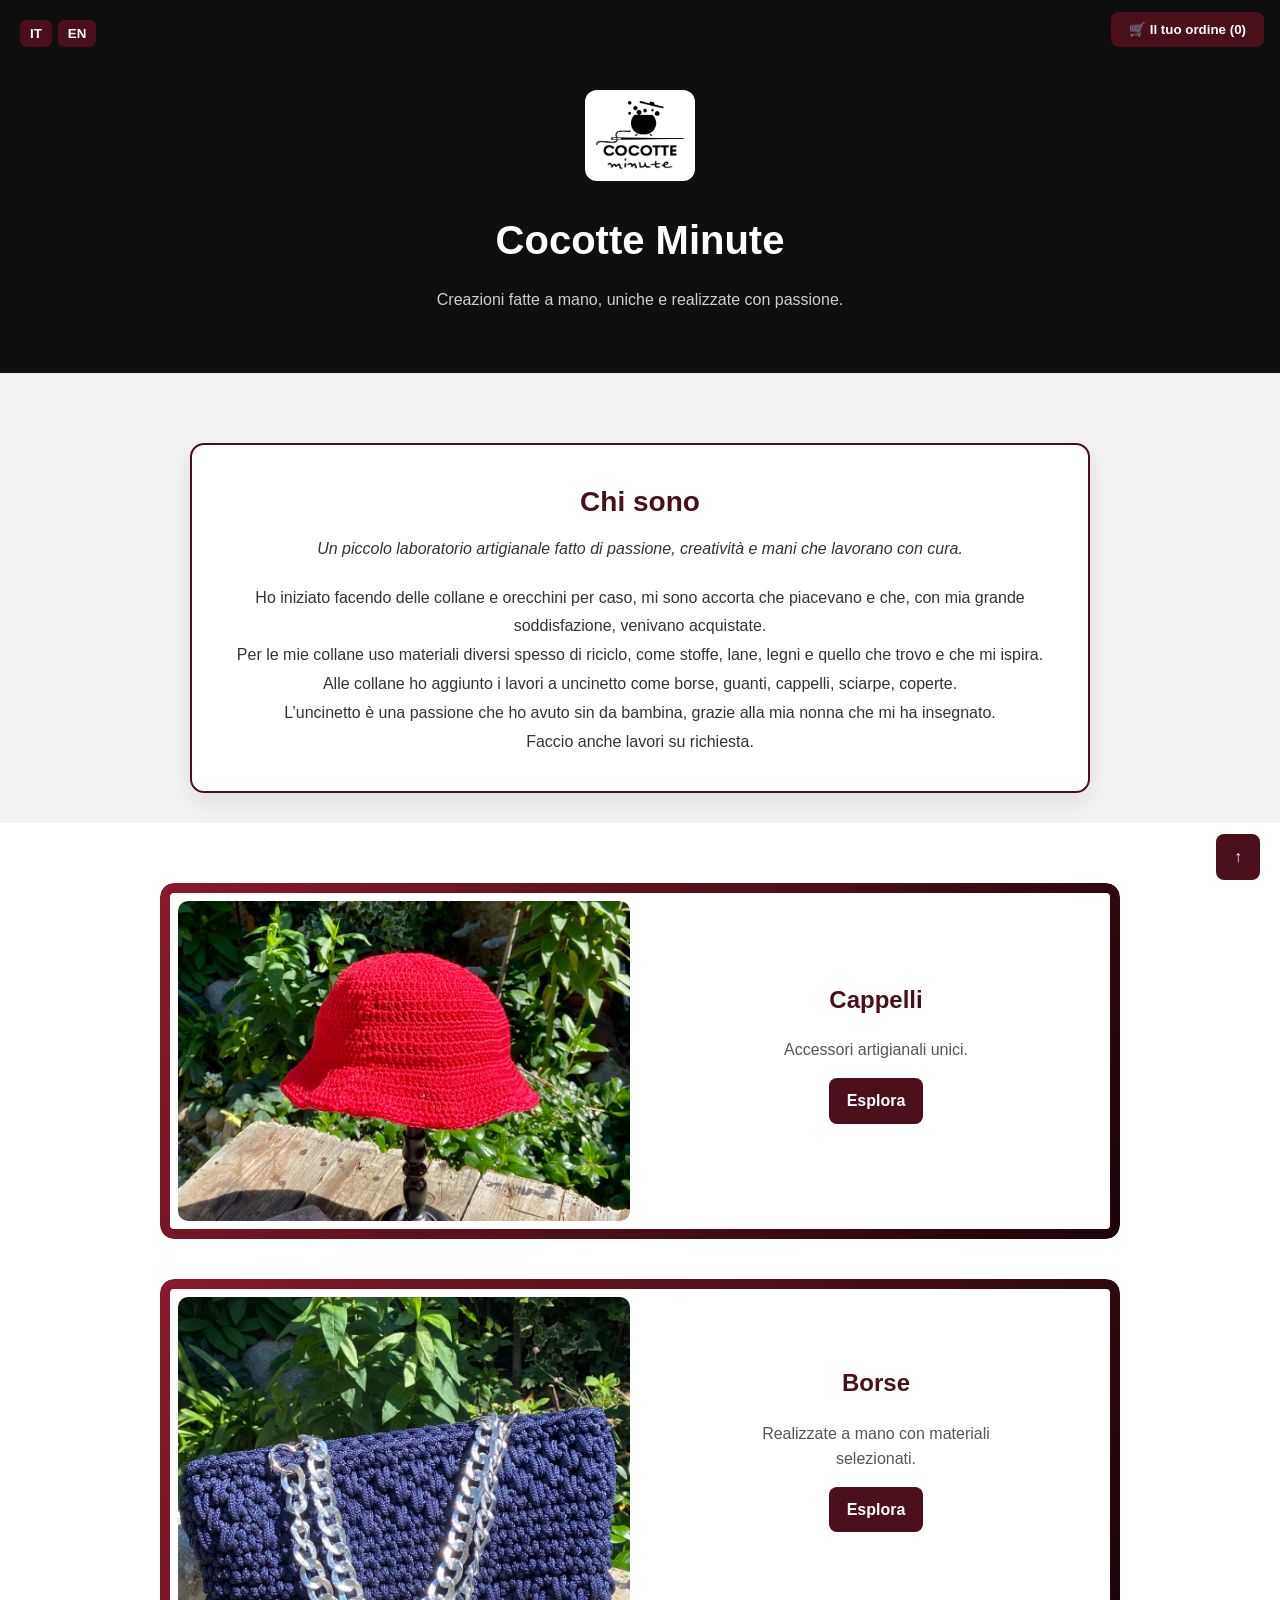
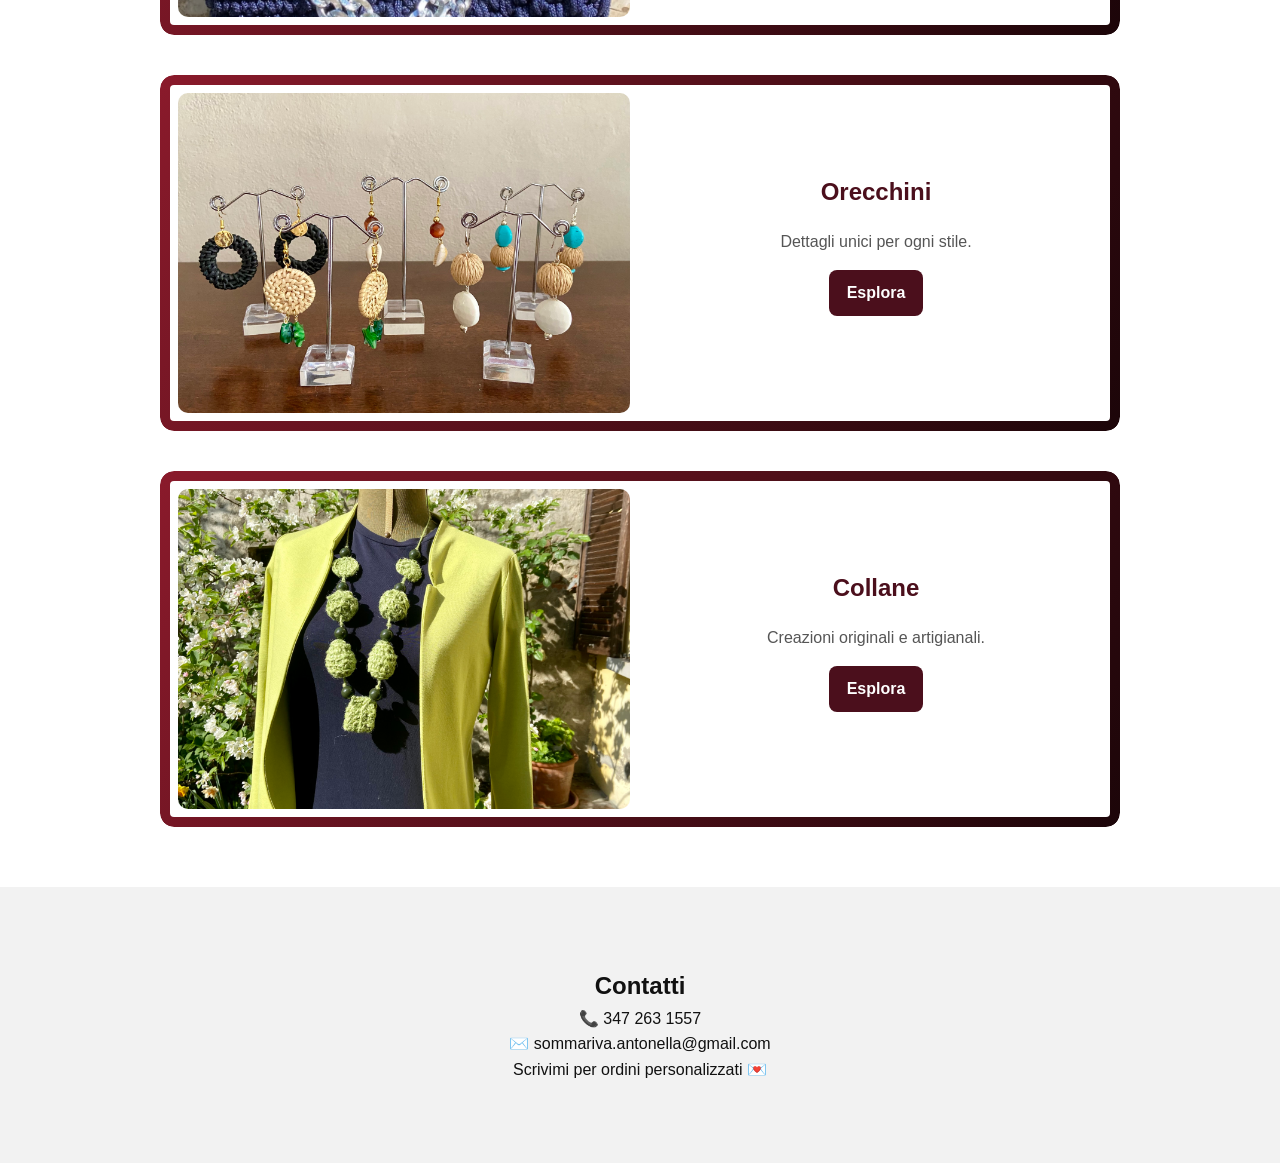
<file: index.html>
<!DOCTYPE html>
<html lang="it">
<head>
<meta charset="UTF-8">
<meta name="viewport" content="width=device-width, initial-scale=1.0">
<title>Cocotte Minute</title>
<link rel="stylesheet" href="style.css?v=4">
</head>

<body id="top">

<!-- 🌍 LANGUAGE -->
<div class="lang-switch">
  <button onclick="setLang('it')">IT</button>
  <button onclick="setLang('en')">EN</button>
</div>

<!-- TOP BAR -->
<div class="topbar">
  <button onclick="toggleCart()">
    🛒 <span data-i18n="cartTitle">Carrello</span> (<span id="cart-count">0</span>)
  </button>
</div>

<!-- CART -->
<div id="cart" class="cart">

  <h3 data-i18n="cartTitle">Il tuo ordine</h3>

  <div id="cart-items"></div>

  <div class="cart-buttons">
    <button class="btn" onclick="openOrder()" data-i18n="buy">Acquista</button>
    <button class="btn" onclick="clearCart()" data-i18n="clear">Svuota carrello</button>
    <button class="btn" onclick="toggleCart()" data-i18n="close">Chiudi</button>
  </div>

</div>

<!-- MODAL -->
<div id="orderModal" class="modal">
  <div class="modal-content">

    <h3 data-i18n="orderTitle">Completa il tuo ordine</h3>

    <textarea id="orderText"></textarea>

    <button class="btn" onclick="sendWhatsApp()">WhatsApp</button>
    <button class="btn" onclick="sendEmail()">Gmail</button>
    <button class="btn" onclick="closeModal()" data-i18n="close">Chiudi</button>

  </div>
</div>

<!-- HERO -->
<header class="hero-top">

  <img src="logo.jpg" class="logo" alt="logo">

  <h1 id="hero-title">Cocotte Minute</h1>

  <p id="hero-text">Creazioni fatte a mano, uniche e realizzate con passione.</p>

</header>

<!-- ABOUT -->
<section class="about-intro">

  <div class="about-box">

    <h2 data-i18n="aboutTitle">Chi sono</h2>

    <p class="about-subtitle" data-i18n="aboutSubtitle">
      Un piccolo laboratorio artigianale fatto di passione, creatività e mani che lavorano con cura.
    </p>

    <p data-i18n="aboutText">
      Ho iniziato facendo delle collane e orecchini per caso...
    </p>

  </div>

</section>

<!-- SEZIONI -->
<section class="sezioni">

  <div class="block">
    <img src="caprosso.jpg">
    <div class="text">
      <h2 data-i18n="cappelliTitle">Cappelli</h2>
      <p data-i18n="cappelliDesc">Accessori artigianali unici.</p>
      <a class="btn" href="cappelli.html" data-i18n="explore">Esplora</a>
    </div>
  </div>

  <div class="block">
    <img src="borsaarg.jpg">
    <div class="text">
      <h2 data-i18n="borseTitle">Borse</h2>
      <p data-i18n="borseDesc">Realizzate a mano con materiali selezionati.</p>
      <a class="btn" href="borse.html" data-i18n="explore">Esplora</a>
    </div>
  </div>

  <div class="block">
    <img src="orecchini.jpg">
    <div class="text">
      <h2 data-i18n="orecchiniTitle">Orecchini</h2>
      <p data-i18n="orecchiniDesc">Dettagli unici per ogni stile.</p>
      <a class="btn" href="orecchini.html" data-i18n="explore">Esplora</a>
    </div>
  </div>

  <div class="block">
    <img src="col.jpg">
    <div class="text">
      <h2 data-i18n="collaneTitle">Collane</h2>
      <p data-i18n="collaneDesc">Creazioni originali e artigianali.</p>
      <a class="btn" href="collane.html" data-i18n="explore">Esplora</a>
    </div>
  </div>

</section>

<!-- CONTACT -->
<section class="contact">

  <h2 data-i18n="contactTitle">Contatti</h2>

  <p>📞 347 263 1557</p>
  <p>✉️ sommariva.antonella@gmail.com</p>

  <p data-i18n="contactText">Scrivimi per ordini personalizzati 💌</p>

</section>

<!-- TOP -->
<a href="#top" class="scroll-top btn">↑</a>

<script>

/* ================= CART ================= */

let cart = [];

function addToCart(name){
  let item = cart.find(i => i.name === name);
  if(item) item.qty++;
  else cart.push({name:name, qty:1});
  updateCart();
}

function updateCart(){

  let total = 0;
  cart.forEach(i => total += i.qty);
  document.getElementById("cart-count").innerText = total;

  let box = document.getElementById("cart-items");

  if(cart.length === 0){
    box.innerHTML = "<p style='text-align:center;'>Carrello vuoto</p>";
    return;
  }

  box.innerHTML = cart.map((i,index)=>`
    <div class="cart-item">
      <span>${i.name}</span>
      <div class="qty-controls">
        <button onclick="minus(${index})">-</button>
        <span>${i.qty}</span>
        <button onclick="plus(${index})">+</button>
      </div>
    </div>
  `).join("");
}

function plus(i){ cart[i].qty++; updateCart(); }
function minus(i){ cart[i].qty>1 ? cart[i].qty-- : cart.splice(i,1); updateCart(); }
function clearCart(){ cart=[]; updateCart(); }
function toggleCart(){ document.getElementById("cart").classList.toggle("open"); }

function openOrder(){
  let text = "Vorrei ordinare:\n\n";
  cart.forEach(i=>{
    text += "- " + i.name + " x" + i.qty + "\n";
  });
  document.getElementById("orderText").value = text;
  document.getElementById("orderModal").style.display="flex";
}

function closeModal(){
  document.getElementById("orderModal").style.display="none";
}

function sendWhatsApp(){
  let text = document.getElementById("orderText").value;
  window.open("https://wa.me/393472631557?text="+encodeURIComponent(text));
}

function sendEmail(){
  let text = document.getElementById("orderText").value;
  let url =
    "https://mail.google.com/mail/?view=cm&fs=1"
    + "&to=sommariva.antonella@gmail.com"
    + "&su=COCOTTE MINUTE - ORDINE"
    + "&body=" + encodeURIComponent(text);

  window.open(url,"_blank");
}

/* ================= LANGUAGE ================= */

const t = {
  it: {
    heroTitle:"Cocotte Minute",
    heroText:"Creazioni fatte a mano, uniche e realizzate con passione.",

    cappelliTitle:"Cappelli",
    cappelliDesc:"Accessori artigianali unici.",
    borseTitle:"Borse",
    borseDesc:"Realizzate a mano con materiali selezionati.",
    orecchiniTitle:"Orecchini",
    orecchiniDesc:"Dettagli unici per ogni stile.",
    collaneTitle:"Collane",
    collaneDesc:"Creazioni originali e artigianali.",
    explore:"Esplora",

    aboutTitle:"Chi sono",
    aboutSubtitle:"Un piccolo laboratorio artigianale fatto di passione, creatività e mani che lavorano con cura.",
    aboutText:
`Ho iniziato facendo delle collane e orecchini per caso, mi sono accorta che piacevano e che, con mia grande soddisfazione, venivano acquistate. 
Per le mie collane uso materiali diversi spesso di riciclo, come stoffe, lane, legni e quello che trovo e che mi ispira. 
Alle collane ho aggiunto i lavori a uncinetto come borse, guanti, cappelli, sciarpe, coperte. 
L’uncinetto è una passione che ho avuto sin da bambina, grazie alla mia nonna che mi ha insegnato. 
Faccio anche lavori su richiesta.`,

    contactTitle:"Contatti",
    contactText:"Scrivimi per ordini personalizzati 💌",

    cartTitle:"Il tuo ordine",
    buy:"Acquista",
    clear:"Svuota carrello",
    close:"Chiudi",
    orderTitle:"Completa il tuo ordine"
  },

  en: {
    heroTitle:"Cocotte Minute",
    heroText:"Unique handmade creations made with passion and care.",

    cappelliTitle:"Hats",
    cappelliDesc:"Unique handmade accessories.",
    borseTitle:"Bags",
    borseDesc:"Handmade with selected materials.",
    orecchiniTitle:"Earrings",
    orecchiniDesc:"Unique details for every style.",
    collaneTitle:"Necklaces",
    collaneDesc:"Original handmade creations.",
    explore:"Explore",

    aboutTitle:"About me",
    aboutSubtitle:"A small handmade workshop driven by passion, creativity and skilled hands.",
    aboutText:
`I started by making necklaces and earrings by chance, and I realized they were appreciated and happily purchased. 
For my necklaces I use different materials, often recycled such as fabrics, wool, wood and anything that inspires me. 
I later added crochet works such as bags, gloves, hats, scarves and blankets. 
Crochet has been a passion of mine since childhood thanks to my grandmother who taught me. 
I also create custom-made pieces on request.`,

    contactTitle:"Contact",
    contactText:"Contact me for custom orders 💌",

    cartTitle:"Your order",
    buy:"Checkout",
    clear:"Clear cart",
    close:"Close",
    orderTitle:"Complete your order"
  }
};

function setLang(lang){
  localStorage.setItem("lang",lang);

  document.querySelectorAll("[data-i18n]").forEach(el=>{
    const key = el.getAttribute("data-i18n");
    if(t[lang][key]) el.innerText = t[lang][key];
  });

  document.getElementById("hero-title").innerText = t[lang].heroTitle;
  document.getElementById("hero-text").innerText = t[lang].heroText;
}

window.onload = ()=>setLang(localStorage.getItem("lang")||"it");

</script>

</body>
</html>
</file>
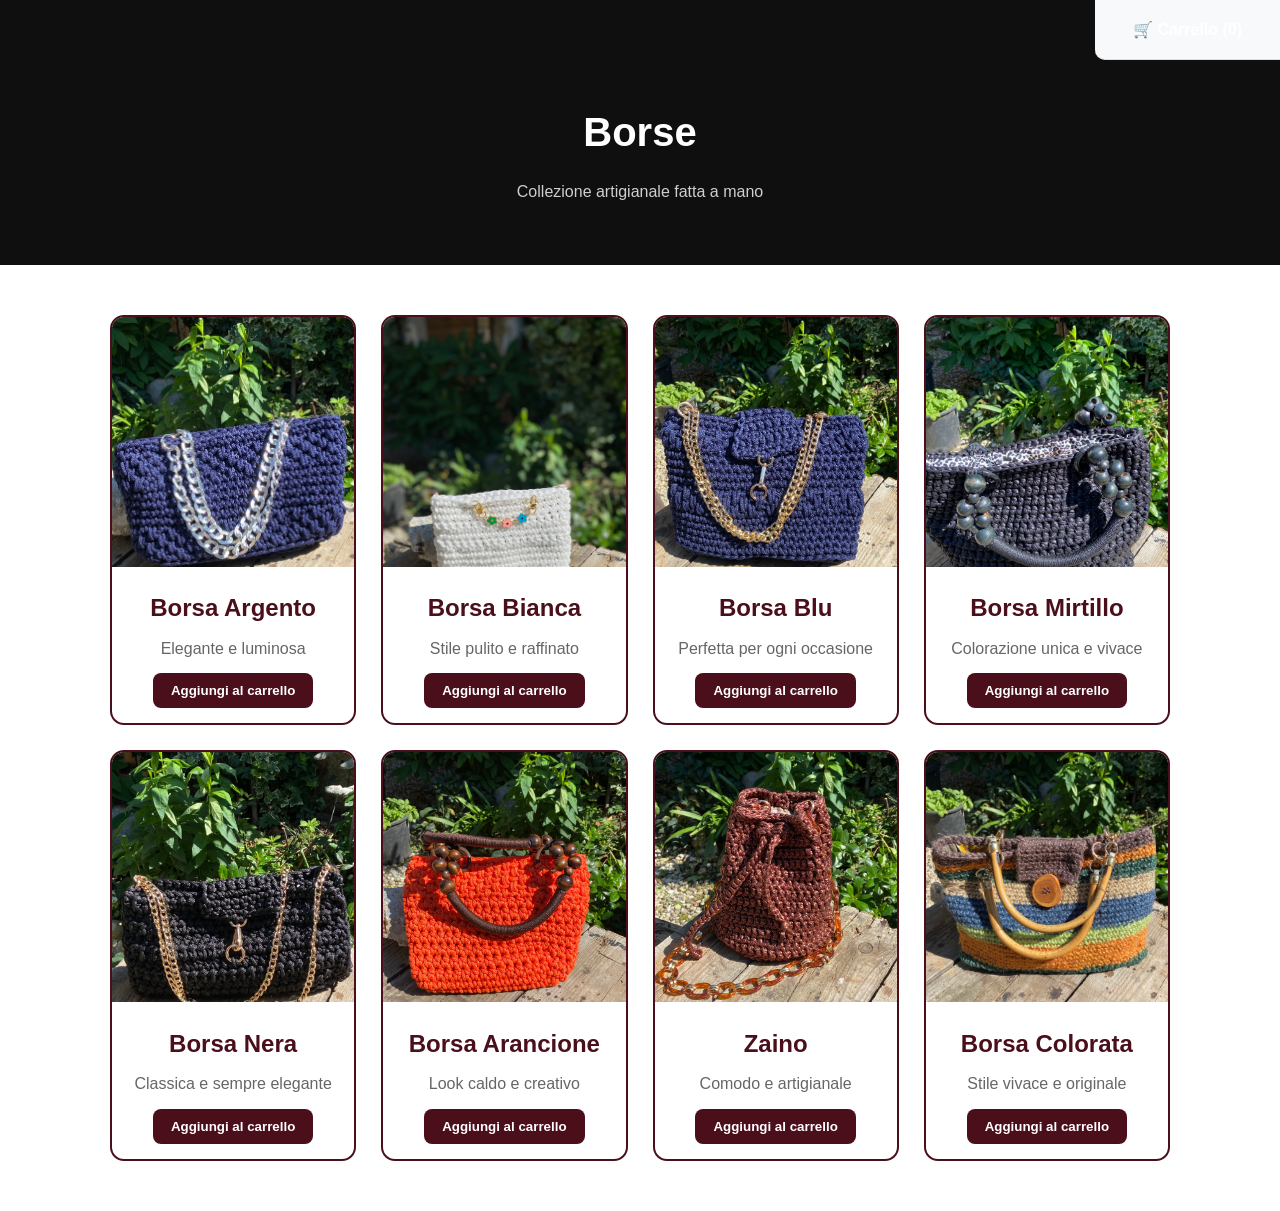
<file: borse.html>
<!DOCTYPE html>
<html lang="it">
<head>
<meta charset="UTF-8">
<meta name="viewport" content="width=device-width, initial-scale=1.0">
<title>Borse - Cocotte Minute</title>
<link rel="stylesheet" href="style.css">
</head>

<body>

<!-- TOP BAR CARRELLO E TRADUZIONE -->
<div class="topbar" style="display: flex; justify-content: space-between; align-items: center; padding: 10px 20px; background-color: #f8f9fa; border-bottom: 1px solid #ddd;">
  
  <!-- Widget Google Translate -->
  <div id="google_translate_element"></div>

  <!-- Pulsante Carrello -->
  <button class="cart-icon" onclick="toggleCart()" style="cursor: pointer;">
    🛒 Carrello (<span id="cart-count">0</span>)
  </button>
</div>

<!-- CARRELLO -->
<div id="cart" class="cart">

  <h3>Il tuo ordine</h3>
  <div id="cart-items"></div>

  <button onclick="openOrder()">Acquista</button>
  <button onclick="clearCart()">Svuota carrello</button>
  <button onclick="toggleCart()">Chiudi</button>

</div>

<!-- MODAL ORDINE -->
<div id="orderModal" class="modal">

  <div class="modal-content">

    <h3>Completa il tuo ordine</h3>

    <textarea id="orderText"></textarea>

    <button onclick="sendWhatsApp()">📞 WhatsApp</button>
    <button onclick="sendEmail()">✉️ Gmail</button>
    <button onclick="closeModal()">Chiudi</button>

  </div>

</div>

<!-- HERO -->
<header class="hero-top">
  <h1>Borse</h1>
  <p>Collezione artigianale fatta a mano</p>
</header>

<!-- PRODUCTS -->
<section class="product-grid">

  <div class="product-card">
    <img src="borsaarg.jpg">
    <div class="product-info">
      <h2>Borsa Argento</h2>
      <p>Elegante e luminosa</p>
      <button onclick="addToCart('Borsa Argento')">Aggiungi al carrello</button>
    </div>
  </div>

  <div class="product-card">
    <img src="borsabianca.jpg">
    <div class="product-info">
      <h2>Borsa Bianca</h2>
      <p>Stile pulito e raffinato</p>
      <button onclick="addToCart('Borsa Bianca')">Aggiungi al carrello</button>
    </div>
  </div>

  <div class="product-card">
    <img src="borsablu.jpg">
    <div class="product-info">
      <h2>Borsa Blu</h2>
      <p>Perfetta per ogni occasione</p>
      <button onclick="addToCart('Borsa Blu')">Aggiungi al carrello</button>
    </div>
  </div>

  <div class="product-card">
    <img src="borsamirt.jpg">
    <div class="product-info">
      <h2>Borsa Mirtillo</h2>
      <p>Colorazione unica e vivace</p>
      <button onclick="addToCart('Borsa Mirtillo')">Aggiungi al carrello</button>
    </div>
  </div>

  <div class="product-card">
    <img src="borsanera.jpg">
    <div class="product-info">
      <h2>Borsa Nera</h2>
      <p>Classica e sempre elegante</p>
      <button onclick="addToCart('Borsa Nera')">Aggiungi al carrello</button>
    </div>
  </div>

  <div class="product-card">
    <img src="borsaara.jpg">
    <div class="product-info">
      <h2>Borsa Arancione</h2>
      <p>Look caldo e creativo</p>
      <button onclick="addToCart('Borsa Arancione')">Aggiungi al carrello</button>
    </div>
  </div>

  <div class="product-card">
    <img src="borsazaino.jpg">
    <div class="product-info">
      <h2>Zaino</h2>
      <p>Comodo e artigianale</p>
      <button onclick="addToCart('Zaino')">Aggiungi al carrello</button>
    </div>
  </div>

  <div class="product-card">
    <img src="borsacol.jpg">
    <div class="product-info">
      <h2>Borsa Colorata</h2>
      <p>Stile vivace e originale</p>
      <button onclick="addToCart('Borsa Colorata')">Aggiungi al carrello</button>
    </div>
  </div>

</section>

<!-- JS -->
<script>

let cart = [];

function addToCart(name){
  let item = cart.find(i => i.name === name);

  if(item){
    item.qty++;
  } else {
    cart.push({name:name, qty:1});
  }

  updateCart();
}

function updateCart(){

  let total = 0;
  cart.forEach(i => total += i.qty);

  document.getElementById("cart-count").innerText = total;

  let box = document.getElementById("cart-items");

  if(cart.length === 0){
    box.innerHTML = "<p>Carrello vuoto</p>";
    return;
  }

  box.innerHTML = cart.map((i,index)=>`
    <div class="cart-item">
      <span>${i.name}</span>
      <div>
        <button onclick="minus(${index})">-</button>
        ${i.qty}
        <button onclick="plus(${index})">+</button>
      </div>
    </div>
  `).join("");
}

function plus(i){ cart[i].qty++; updateCart(); }

function minus(i){
  if(cart[i].qty > 1){
    cart[i].qty--;
  } else {
    cart.splice(i,1);
  }
  updateCart();
}

function clearCart(){
  cart = [];
  updateCart();
}

function toggleCart(){
  document.getElementById("cart").classList.toggle("open");
}

function openOrder(){

  let text = "Vorrei ordinare:\n\n";

  cart.forEach(i=>{
    text += "- " + i.name + " x" + i.qty + "\n";
  });

  document.getElementById("orderText").value = text;
  document.getElementById("orderModal").style.display="flex";
}

function closeModal(){
  document.getElementById("orderModal").style.display="none";
}

function sendWhatsApp(){
  let text = document.getElementById("orderText").value;
  window.open("https://wa.me/393472631557?text="+encodeURIComponent(text));
}

function sendEmail(){
  let text = document.getElementById("orderText").value;

  let url = "https://mail.google.com/mail/?view=cm&fs=1"
    + "&to=sommariva.antonella@gmail.com"
    + "&su=COCOTTE MINUTE - ORDINE"
    + "&body=" + encodeURIComponent(text);

  window.open(url, "_blank");
}

function googleTranslateElementInit() {
  new google.translate.TranslateElement({
    pageLanguage: 'it',
    includedLanguages: 'en,it',
    layout: google.translate.TranslateElement.InlineLayout.SIMPLE
  }, 'google_translate_element');
}
</script>

<script type="text/javascript" src="https://translate.google.com/translate_a/element.js?cb=googleTranslateElementInit"></script>

</body>
</html>
</file>
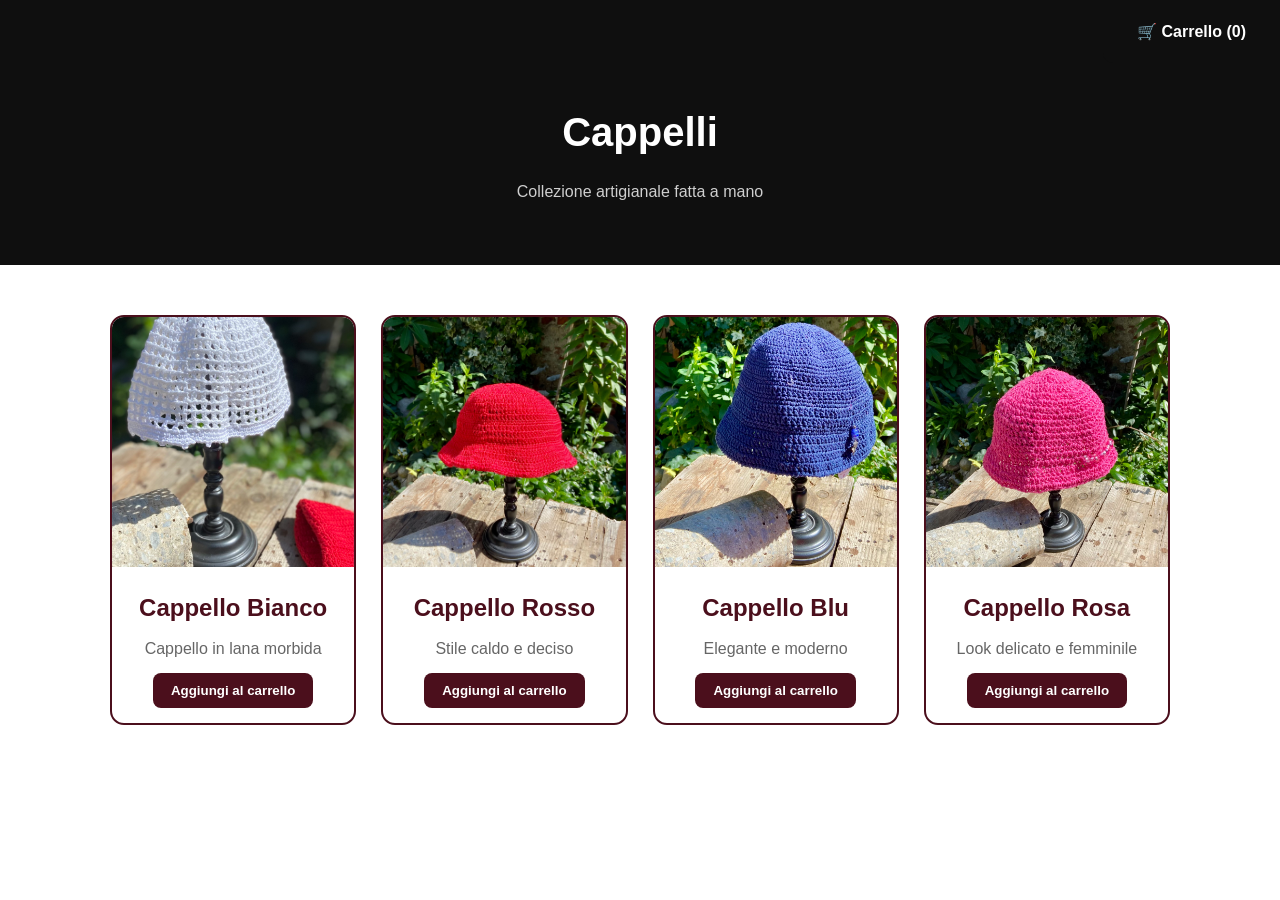
<file: cappelli.html>
<!DOCTYPE html>
<html lang="it">
<head>
<meta charset="UTF-8">
<meta name="viewport" content="width=device-width, initial-scale=1.0">
<title>Cappelli - Cocotte Minute</title>
<link rel="stylesheet" href="style.css">
</head>

<body>

<!-- TOP BAR CARRELLO -->
<div class="topbar">
  <button class="cart-icon" onclick="toggleCart()">
    🛒 Carrello (<span id="cart-count">0</span>)
  </button>
</div>

<!-- CARRELLO -->
<div id="cart" class="cart">

  <h3>Il tuo ordine</h3>
  <div id="cart-items"></div>

  <button onclick="openOrder()">Acquista</button>
  <button onclick="clearCart()">Svuota carrello</button>
  <button onclick="toggleCart()">Chiudi</button>

</div>

<!-- MODAL -->
<div id="orderModal" class="modal">

  <div class="modal-content">

    <h3>Completa il tuo ordine</h3>

    <textarea id="orderText"></textarea>

    <button onclick="sendWhatsApp()">📞 WhatsApp</button>
    <button onclick="sendEmail()">✉️ Gmail</button>
    <button onclick="closeModal()">Chiudi</button>

  </div>

</div>

<!-- HERO -->
<header class="hero-top">
  <h1>Cappelli</h1>
  <p>Collezione artigianale fatta a mano</p>
</header>

<!-- PRODUCTS -->
<section class="product-grid">

  <div class="product-card">
    <img src="capbianco.jpg">
    <div class="product-info">
      <h2>Cappello Bianco</h2>
      <p>Cappello in lana morbida</p>
      <button onclick="addToCart('Cappello Bianco')">Aggiungi al carrello</button>
    </div>
  </div>

  <div class="product-card">
    <img src="caprosso.jpg">
    <div class="product-info">
      <h2>Cappello Rosso</h2>
      <p>Stile caldo e deciso</p>
      <button onclick="addToCart('Cappello Rosso')">Aggiungi al carrello</button>
    </div>
  </div>

  <div class="product-card">
    <img src="capblu.jpg">
    <div class="product-info">
      <h2>Cappello Blu</h2>
      <p>Elegante e moderno</p>
      <button onclick="addToCart('Cappello Blu')">Aggiungi al carrello</button>
    </div>
  </div>

  <div class="product-card">
    <img src="caprosa.jpg">
    <div class="product-info">
      <h2>Cappello Rosa</h2>
      <p>Look delicato e femminile</p>
      <button onclick="addToCart('Cappello Rosa')">Aggiungi al carrello</button>
    </div>
  </div>

</section>

<!-- JS -->
<script>

let cart = [];

function addToCart(name){
  let item = cart.find(i => i.name === name);

  if(item){
    item.qty++;
  } else {
    cart.push({name:name, qty:1});
  }

  updateCart();
}

function updateCart(){

  let total = 0;
  cart.forEach(i => total += i.qty);

  document.getElementById("cart-count").innerText = total;

  let box = document.getElementById("cart-items");

  if(cart.length === 0){
    box.innerHTML = "<p>Carrello vuoto</p>";
    return;
  }

  box.innerHTML = cart.map((i,index)=>`
    <div class="cart-item">
      <span>${i.name}</span>
      <div>
        <button onclick="minus(${index})">-</button>
        ${i.qty}
        <button onclick="plus(${index})">+</button>
      </div>
    </div>
  `).join("");
}

function plus(i){ cart[i].qty++; updateCart(); }

function minus(i){
  if(cart[i].qty > 1){
    cart[i].qty--;
  } else {
    cart.splice(i,1);
  }
  updateCart();
}

function clearCart(){
  cart = [];
  updateCart();
}

function toggleCart(){
  document.getElementById("cart").classList.toggle("open");
}

function openOrder(){

  let text = "Vorrei ordinare:\n\n";

  cart.forEach(i=>{
    text += "- " + i.name + " x" + i.qty + "\n";
  });

  document.getElementById("orderText").value = text;
  document.getElementById("orderModal").style.display="flex";
}

function closeModal(){
  document.getElementById("orderModal").style.display="none";
}

function sendWhatsApp(){
  let text = document.getElementById("orderText").value;
  window.open("https://wa.me/393472631557?text="+encodeURIComponent(text));
}

function sendEmail(){
  let text = document.getElementById("orderText").value;

  let url = "https://mail.google.com/mail/?view=cm&fs=1"
    + "&to=sommariva.antonella@gmail.com"
    + "&su=COCOTTE MINUTE - ORDINE"
    + "&body=" + encodeURIComponent(text);

  window.open(url, "_blank");
}

</script>

</body>
</html>
</file>
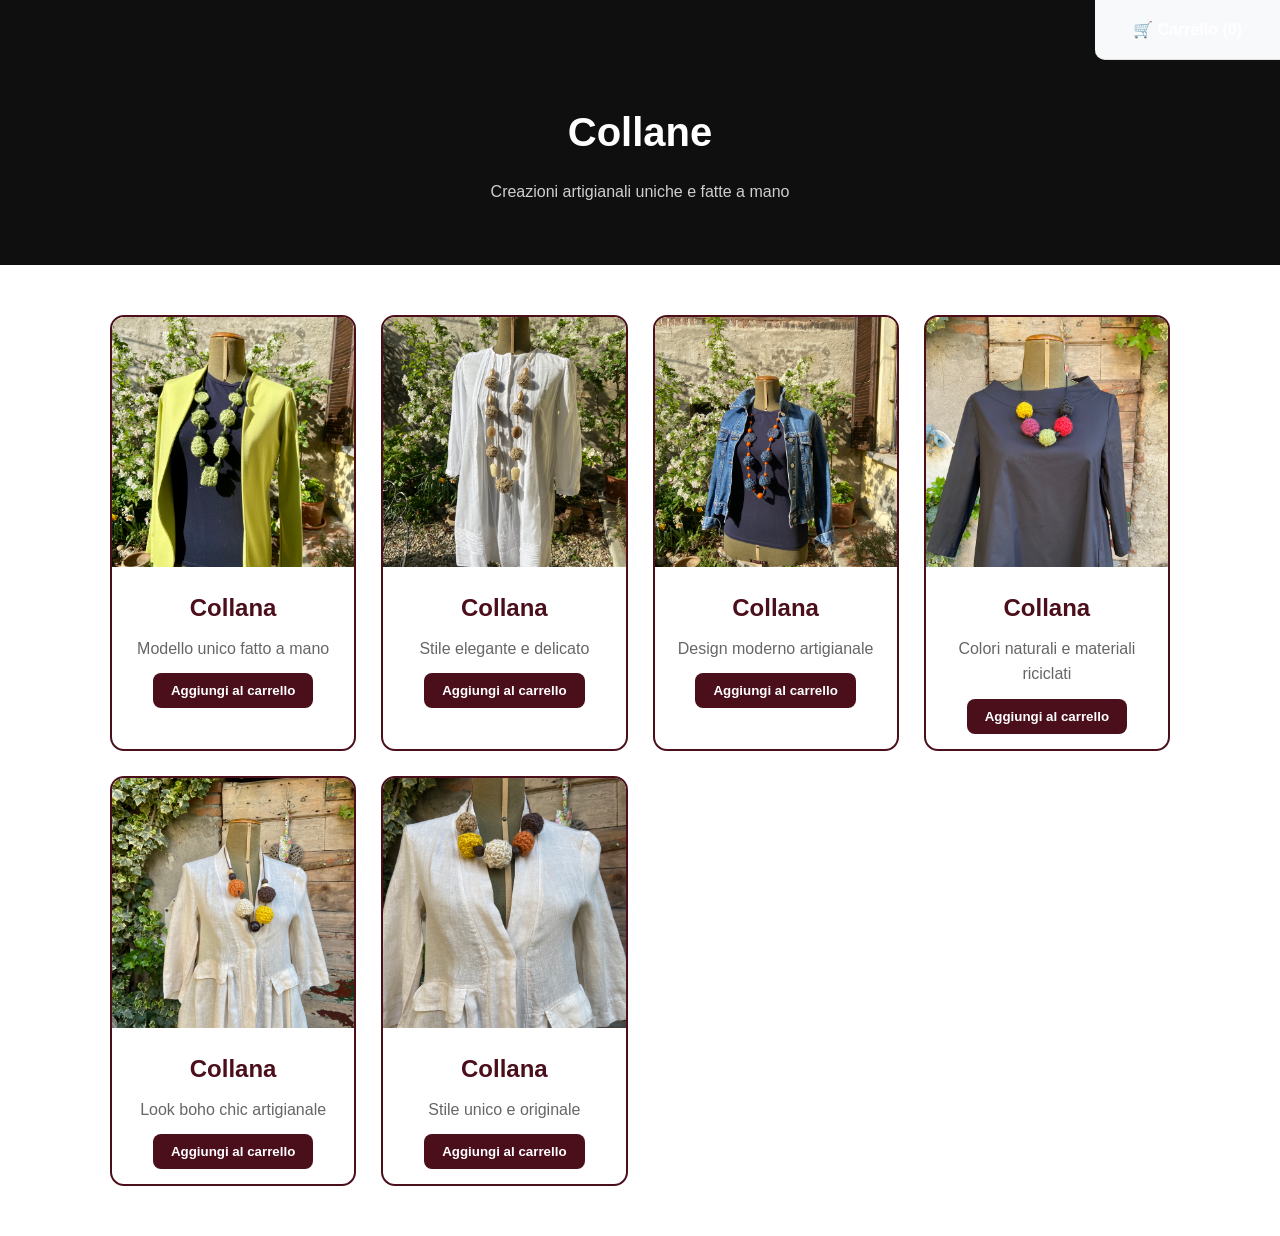
<file: collane.html>
<!DOCTYPE html>
<html lang="it">
<head>
<meta charset="UTF-8">
<meta name="viewport" content="width=device-width, initial-scale=1.0">
<title>Collane - Cocotte Minute</title>
<link rel="stylesheet" href="style.css">
</head>

<body>

<!-- TOP BAR CARRELLO E TRADUZIONE -->
<div class="topbar" style="display: flex; justify-content: space-between; align-items: center; padding: 10px 20px; background-color: #f8f9fa; border-bottom: 1px solid #ddd;">
  
  <!-- Widget Google Translate -->
  <div id="google_translate_element"></div>

  <!-- Pulsante Carrello -->
  <button class="cart-icon" onclick="toggleCart()" style="cursor: pointer;">
    🛒 Carrello (<span id="cart-count">0</span>)
  </button>
</div>

<!-- CARRELLO -->
<div id="cart" class="cart">

  <h3>Il tuo ordine</h3>
  <div id="cart-items"></div>

  <button onclick="openOrder()">Acquista</button>
  <button onclick="clearCart()">Svuota carrello</button>
  <button onclick="toggleCart()">Chiudi</button>

</div>

<!-- MODAL ORDINE -->
<div id="orderModal" class="modal">

  <div class="modal-content">

    <h3>Completa il tuo ordine</h3>

    <textarea id="orderText"></textarea>

    <button onclick="sendWhatsApp()">📞 WhatsApp</button>
    <button onclick="sendEmail()">✉️ Gmail</button>
    <button onclick="closeModal()">Chiudi</button>

  </div>

</div>

<!-- HERO -->
<header class="hero-top">
  <h1>Collane</h1>
  <p>Creazioni artigianali uniche e fatte a mano</p>
</header>

<!-- PRODUCTS -->
<section class="product-grid">

  <div class="product-card">
    <img src="col.jpg">
    <div class="product-info">
      <h2>Collana</h2>
      <p>Modello unico fatto a mano</p>
      <button onclick="addToCart('Collana Artigianale')">Aggiungi al carrello</button>
    </div>
  </div>

  <div class="product-card">
    <img src="col1.jpg">
    <div class="product-info">
      <h2>Collana </h2>
      <p>Stile elegante e delicato</p>
      <button onclick="addToCart('Collana 1')">Aggiungi al carrello</button>
    </div>
  </div>

  <div class="product-card">
    <img src="col2.jpg">
    <div class="product-info">
      <h2>Collana</h2>
      <p>Design moderno artigianale</p>
      <button onclick="addToCart('Collana 2')">Aggiungi al carrello</button>
    </div>
  </div>

  <div class="product-card">
    <img src="col3.jpg">
    <div class="product-info">
      <h2>Collana</h2>
      <p>Colori naturali e materiali riciclati</p>
      <button onclick="addToCart('Collana 3')">Aggiungi al carrello</button>
    </div>
  </div>

  <div class="product-card">
    <img src="col4.jpg">
    <div class="product-info">
      <h2>Collana</h2>
      <p>Look boho chic artigianale</p>
      <button onclick="addToCart('Collana 4')">Aggiungi al carrello</button>
    </div>
  </div>

  <div class="product-card">
    <img src="col5.jpg">
    <div class="product-info">
      <h2>Collana</h2>
      <p>Stile unico e originale</p>
      <button onclick="addToCart('Collana 5')">Aggiungi al carrello</button>
    </div>
  </div>

</section>

<!-- JS CARRELLO -->
<script>

let cart = [];

function addToCart(name){
  let item = cart.find(i => i.name === name);

  if(item){
    item.qty++;
  } else {
    cart.push({name:name, qty:1});
  }

  updateCart();
}

function updateCart(){

  let total = 0;
  cart.forEach(i => total += i.qty);

  document.getElementById("cart-count").innerText = total;

  let box = document.getElementById("cart-items");

  if(cart.length === 0){
    box.innerHTML = "<p>Carrello vuoto</p>";
    return;
  }

  box.innerHTML = cart.map((i,index)=>`
    <div class="cart-item">
      <span>${i.name}</span>
      <div>
        <button onclick="minus(${index})">-</button>
        ${i.qty}
        <button onclick="plus(${index})">+</button>
      </div>
    </div>
  `).join("");
}

function plus(i){ cart[i].qty++; updateCart(); }

function minus(i){
  if(cart[i].qty > 1){
    cart[i].qty--;
  } else {
    cart.splice(i,1);
  }
  updateCart();
}

function clearCart(){
  cart = [];
  updateCart();
}

function toggleCart(){
  document.getElementById("cart").classList.toggle("open");
}

function openOrder(){

  let text = "Vorrei ordinare:\n\n";

  cart.forEach(i=>{
    text += "- " + i.name + " x" + i.qty + "\n";
  });

  document.getElementById("orderText").value = text;
  document.getElementById("orderModal").style.display="flex";
}

function closeModal(){
  document.getElementById("orderModal").style.display="none";
}

function sendWhatsApp(){
  let text = document.getElementById("orderText").value;
  window.open("https://wa.me/393472631557?text="+encodeURIComponent(text));
}

function sendEmail(){
  let text = document.getElementById("orderText").value;

  let url = "https://mail.google.com/mail/?view=cm&fs=1"
    + "&to=sommariva.antonella@gmail.com"
    + "&su=COCOTTE MINUTE - ORDINE"
    + "&body=" + encodeURIComponent(text);

  window.open(url, "_blank");
}

function googleTranslateElementInit() {
  new google.translate.TranslateElement({
    pageLanguage: 'it',
    includedLanguages: 'en,it',
    layout: google.translate.TranslateElement.InlineLayout.SIMPLE
  }, 'google_translate_element');
}

</script>

<script type="text/javascript" src="https://translate.google.com/translate_a/element.js?cb=googleTranslateElementInit"></script>

</body>
</html>
</file>
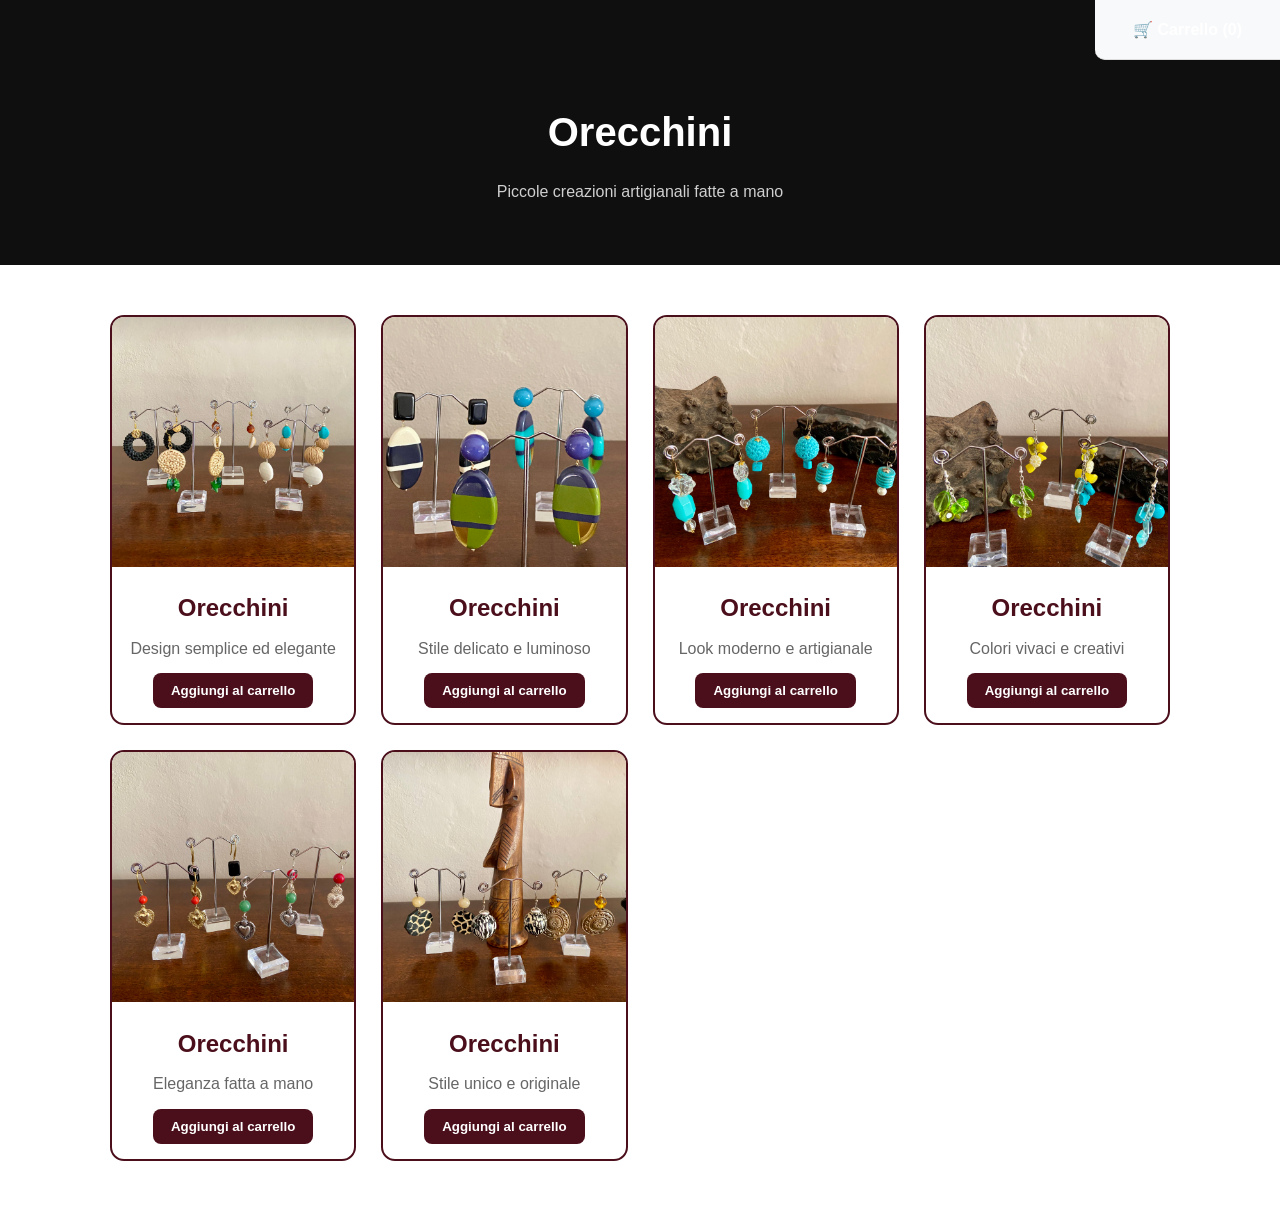
<file: orecchini.html>
<!DOCTYPE html>
<html lang="it">
<head>
<meta charset="UTF-8">
<meta name="viewport" content="width=device-width, initial-scale=1.0">
<title>Orecchini - Cocotte Minute</title>
<link rel="stylesheet" href="style.css">
</head>

<body>

  <div class="topbar" style="display: flex; justify-content: space-between; align-items: center; padding: 10px 20px; background-color: #f8f9fa; border-bottom: 1px solid #ddd;">
    <!-- Widget Google Translate -->
    <div id="google_translate_element"></div>
  
    <!-- Pulsante Carrello -->
    <button class="cart-icon" onclick="toggleCart()" style="cursor: pointer;">
      🛒 Carrello (<span id="cart-count">0</span>)
    </button>
  </div>

<!-- CARRELLO -->
<div id="cart" class="cart">

  <h3>Il tuo ordine</h3>
  <div id="cart-items"></div>

  <button onclick="openOrder()">Acquista</button>
  <button onclick="clearCart()">Svuota carrello</button>
  <button onclick="toggleCart()">Chiudi</button>

</div>

<!-- MODAL ORDINE -->
<div id="orderModal" class="modal">

  <div class="modal-content">

    <h3>Completa il tuo ordine</h3>

    <textarea id="orderText"></textarea>

    <button onclick="sendWhatsApp()">📞 WhatsApp</button>
    <button onclick="sendEmail()">✉️ Gmail</button>
    <button onclick="closeModal()">Chiudi</button>

  </div>

</div>

<!-- HERO -->
<header class="hero-top">
  <h1>Orecchini</h1>
  <p>Piccole creazioni artigianali fatte a mano</p>
</header>

<!-- PRODUCTS -->
<section class="product-grid">

  <div class="product-card">
    <img src="orecchini.jpg">
    <div class="product-info">
      <h2>Orecchini</h2>
      <p>Design semplice ed elegante</p>
      <button onclick="addToCart('Orecchini Classici')">Aggiungi al carrello</button>
    </div>
  </div>

  <div class="product-card">
    <img src="orecchini1.jpg">
    <div class="product-info">
      <h2>Orecchini</h2>
      <p>Stile delicato e luminoso</p>
      <button onclick="addToCart('Orecchini 1')">Aggiungi al carrello</button>
    </div>
  </div>

  <div class="product-card">
    <img src="orecchini2.jpg">
    <div class="product-info">
      <h2>Orecchini</h2>
      <p>Look moderno e artigianale</p>
      <button onclick="addToCart('Orecchini 2')">Aggiungi al carrello</button>
    </div>
  </div>

  <div class="product-card">
    <img src="orecchini3.jpg">
    <div class="product-info">
      <h2>Orecchini</h2>
      <p>Colori vivaci e creativi</p>
      <button onclick="addToCart('Orecchini 3')">Aggiungi al carrello</button>
    </div>
  </div>

  <div class="product-card">
    <img src="orecchini4.jpg">
    <div class="product-info">
      <h2>Orecchini</h2>
      <p>Eleganza fatta a mano</p>
      <button onclick="addToCart('Orecchini 4')">Aggiungi al carrello</button>
    </div>
  </div>

  <div class="product-card">
    <img src="orecchini5.jpg">
    <div class="product-info">
      <h2>Orecchini</h2>
      <p>Stile unico e originale</p>
      <button onclick="addToCart('Orecchini 5')">Aggiungi al carrello</button>
    </div>
  </div>

</section>

<!-- JS CARRELLO -->
<script>

let cart = [];

function addToCart(name){
  let item = cart.find(i => i.name === name);

  if(item){
    item.qty++;
  } else {
    cart.push({name:name, qty:1});
  }

  updateCart();
}

function updateCart(){

  let total = 0;
  cart.forEach(i => total += i.qty);

  document.getElementById("cart-count").innerText = total;

  let box = document.getElementById("cart-items");

  if(cart.length === 0){
    box.innerHTML = "<p>Carrello vuoto</p>";
    return;
  }

  box.innerHTML = cart.map((i,index)=>`
    <div class="cart-item">
      <span>${i.name}</span>
      <div>
        <button onclick="minus(${index})">-</button>
        ${i.qty}
        <button onclick="plus(${index})">+</button>
      </div>
    </div>
  `).join("");
}

function plus(i){ cart[i].qty++; updateCart(); }

function minus(i){
  if(cart[i].qty > 1){
    cart[i].qty--;
  } else {
    cart.splice(i,1);
  }
  updateCart();
}

function clearCart(){
  cart = [];
  updateCart();
}

function toggleCart(){
  document.getElementById("cart").classList.toggle("open");
}

function openOrder(){

  let text = "Vorrei ordinare:\n\n";

  cart.forEach(i=>{
    text += "- " + i.name + " x" + i.qty + "\n";
  });

  document.getElementById("orderText").value = text;
  document.getElementById("orderModal").style.display="flex";
}

function closeModal(){
  document.getElementById("orderModal").style.display="none";
}

function sendWhatsApp(){
  let text = document.getElementById("orderText").value;
  window.open("https://wa.me/393472631557?text="+encodeURIComponent(text));
}

function sendEmail(){
  let text = document.getElementById("orderText").value;

  let url = "https://mail.google.com/mail/?view=cm&fs=1"
    + "&to=sommariva.antonella@gmail.com"
    + "&su=COCOTTE MINUTE - ORDINE"
    + "&body=" + encodeURIComponent(text);

  window.open(url, "_blank");
}


function googleTranslateElementInit() {
  new google.translate.TranslateElement({
    pageLanguage: 'it',
    includedLanguages: 'en,it',
    layout: google.translate.TranslateElement.InlineLayout.SIMPLE
  }, 'google_translate_element');
}

</script>

<script type="text/javascript" src="https://translate.google.com/translate_a/element.js?cb=googleTranslateElementInit"></script>

</body>
</html>
<!-- JS CARRELLO -->
</file>
<file: style.css>
:root{
  --bordeaux:#4b0f1c;
  --black:#0f0f0f;
  --gray:#f2f2f2;
}

/* RESET */
*{
  margin:0;
  padding:0;
  box-sizing:border-box;
  font-family:Arial, sans-serif;
}

body{
  background:white;
  color:#111;
  line-height:1.6;
}

/* =========================
   HERO
========================= */
.hero-top{
  text-align:center;
  padding:90px 20px 60px;
  background:var(--black);
  color:white;
}

.hero-top h1{
  font-size:40px;
  margin-top:10px;
}

.hero-top p{
  max-width:600px;
  margin:15px auto 0;
  color:#cfcfcf;
}

.logo{
  width:110px;
  border-radius:12px;
  margin-bottom:10px;
}

/* =========================
   SEZIONI
========================= */
.sezioni{
  display:flex;
  flex-direction:column;
  gap:40px;
  padding:60px 20px;
  max-width:1000px;
  margin:auto;
}

/* =========================
   BLOCCO PRODOTTI
========================= */
.block{
  position:relative;
  display:grid;
  grid-template-columns:1fr 1fr;
  gap:20px;
  padding:18px;
  border-radius:14px;
  overflow:hidden;
  background:white;
}

/* 🔥 BORDO ANIMATO */
.block::before{
  content:"";
  position:absolute;
  inset:0;
  padding:10px;
  border-radius:14px;

  background:linear-gradient(
    120deg,
    #8a1a2b,
    #000,
    #4b0f1c,
    #000,
    #6a1220
  );

  background-size:500% 500%;
  animation:borderMove 8s linear infinite;

  -webkit-mask:
    linear-gradient(#000 0 0) content-box,
    linear-gradient(#000 0 0);
  mask:
    linear-gradient(#000 0 0) content-box,
    linear-gradient(#000 0 0);
  -webkit-mask-composite: xor;
  mask-composite: exclude;

  pointer-events:none;

  box-shadow:
    0 0 25px rgba(75,15,28,0.6),
    0 0 50px rgba(75,15,28,0.3);
}

/* ANIMAZIONE BORDO */
@keyframes borderMove{
  0%{background-position:0% 50%;}
  50%{background-position:100% 50%;}
  100%{background-position:0% 50%;}
}

/* IMMAGINE */
.block img{
  width:100%;
  height:320px;
  object-fit:cover;
  border-radius:10px;
}

/* =========================
   TESTO CENTRATO (FIX RICHIESTO)
========================= */
.text{
  display:flex;
  flex-direction:column;
  justify-content:center;
  text-align:center;
  padding:5px 20px 15px 20px;
}

/* TITOLO ATTACCATO AL BORDO SUPERIORE */
.text h2{
  color:var(--bordeaux);
  font-size:24px;

  margin:0;
  margin-top:0;

  /* lo porta in alto nel blocco */
  align-self:center;

  position:relative;
  top:-8px; /* 🔥 lo avvicina al bordo animato */
}

/* DESCRIZIONE */
.text p{
  color:#555;
  margin:10px 0 15px 0;
  max-width:280px;
  align-self:center;
}

/* BOTTONE */
.text a{
  display:inline-block;
  padding:10px 20px;
  background:var(--bordeaux);
  color:white;
  text-decoration:none;
  border-radius:6px;
  transition:0.3s;
  align-self:center;
}

.text a:hover{
  background:#2b0a10;
  transform:scale(1.05);
}

/* =========================
   TOP BAR CARRELLO
========================= */
.topbar{
  position:fixed;
  top:0;
  right:0;
  background:#0f0f0f;
  padding:12px 16px;
  z-index:9999;
  border-bottom-left-radius:10px;
}

.cart-icon{
  background:none;
  border:none;
  color:white;
  font-weight:bold;
  cursor:pointer;
  font-size:16px;
}

/* =========================
   CARRELLO
========================= */
.cart{
  position:fixed;
  top:60px;
  right:-350px;
  width:320px;
  height:100%;
  background:white;
  border-left:3px solid var(--bordeaux);
  padding:15px;
  transition:0.3s;
  z-index:1000;
}

.cart.open{
  right:0;
}

.cart-item{
  display:flex;
  justify-content:space-between;
  margin:10px 0;
  align-items:center;
}

.cart-item button{
  background:var(--bordeaux);
  color:white;
  border:none;
  width:25px;
  height:25px;
  border-radius:4px;
  cursor:pointer;
}

/* =========================
   MODAL ORDINE
========================= */
.modal{
  display:none;
  position:fixed;
  inset:0;
  background:rgba(0,0,0,0.6);
  justify-content:center;
  align-items:center;
  z-index:2000;
}

.modal-content{
  background:white;
  padding:20px;
  width:90%;
  max-width:400px;
  border-radius:10px;
}

.modal-content textarea{
  width:100%;
  height:150px;
  margin-top:10px;
}

/* =========================
   CONTATTI
========================= */
.contact{
  text-align:center;
  padding:80px 20px;
  background:var(--gray);
}

/* =========================
   TORNA SU
========================= */
.scroll-top{
  position:fixed;
  bottom:20px;
  right:20px;
  background:var(--bordeaux);
  color:white;
  padding:12px;
  border-radius:50%;
  text-decoration:none;
  font-weight:bold;
}

/* =========================
   RESPONSIVE
========================= */
@media(max-width:768px){
  .block{
    grid-template-columns:1fr;
  }

  .block img{
    height:220px;
  }

  .hero-top h1{
    font-size:32px;
  }
}
.product-grid{
  display:grid;
  grid-template-columns:repeat(auto-fit,minmax(230px,1fr));
  gap:25px;
  padding:50px 20px;
  max-width:1100px;
  margin:auto;
}

.product-card{
  border:2px solid var(--bordeaux);
  border-radius:14px;
  overflow:hidden;
  background:white;
  transition:0.3s;
}

.product-card:hover{
  transform:translateY(-5px);
  box-shadow:0 10px 25px rgba(0,0,0,0.15);
}

.product-card img{
  width:100%;
  height:250px;
  object-fit:cover;
}

.product-info{
  text-align:center;
  padding:15px;
}

.product-info h2{
  color:var(--bordeaux);
  margin-bottom:8px;
}

.product-info p{
  color:#666;
  margin-bottom:12px;
}

.product-info button{
  padding:10px 18px;
  background:var(--bordeaux);
  color:white;
  border:none;
  border-radius:6px;
  cursor:pointer;
  transition:0.3s;
}

.product-info button:hover{
  background:#2b0a10;
  transform:scale(1.05);
}
.btn,
button,
.cart button,
.modal-content button,
.block a,
.product-info button{
  display:inline-block;
  padding:10px 18px;
  background:#4b0f1c;
  color:#fff;
  border:none;
  border-radius:8px;
  text-decoration:none;
  font-weight:bold;
  cursor:pointer;
  transition:0.3s;
}

.btn:hover,
button:hover,
.block a:hover,
.product-info button:hover{
  background:#2b0a10;
  transform:scale(1.05);
}
.cart-buttons{
  display:flex;
  flex-direction:column;
  gap:12px;
  margin-top:15px;
}

/* più spazio sotto "Acquista" */
.cart-buttons button:first-child{
  margin-bottom:10px;
}
/* =========================
   FIX SOLO CARRELLO (SAFE PATCH)
========================= */

/* spazio generale carrello → contenuto più pulito */
.cart{
  padding-bottom:30px;
}

/* item più leggibili ma NON cambia layout globale */
.cart-item{
  margin:14px 0;
}

/* + e - centrati meglio (solo locale carrello) */
.qty-controls{
  display:flex;
  align-items:center;
  justify-content:center;
  gap:10px;
}

.qty-controls button{
  width:30px;
  height:30px;
  display:flex;
  align-items:center;
  justify-content:center;
}

/* TESTO "carrello vuoto" più separato */
#cart-items p{
  margin:30px 0 20px;
}

/* =========================
   BOTTONI CARRELLO (UNICO FIX IMPORTANTE)
========================= */

.cart-buttons{
  display:flex;
  flex-direction:column;
  gap:18px;       /* spazio tra i bottoni */
  margin-top:45px; /* distanza dal contenuto sopra */
}

/* ogni bottone full width e separato bene */
.cart-buttons button{
  width:100%;
  padding:12px;
}

/* EXTRA SPAZIO SOLO TRA primo e secondo bottone */
.cart-buttons button:first-child{
  margin-bottom:6px;
}
.about-intro{
  padding:70px 20px 30px;
  background:var(--gray);
}

.about-box{
  max-width:900px;
  margin:auto;
  background:white;
  border:2px solid var(--bordeaux);
  border-radius:14px;
  padding:35px;
  box-shadow:0 10px 25px rgba(0,0,0,0.08);
  text-align:center;
}

/* TITOLO "CHI SONO" */
.about-box h2{
  color:var(--bordeaux);
  font-size:28px;
  margin-bottom:10px;
}

/* SOTTOTITOLO (IMPORTANTE PER FAR CAPIRE CHI È) */
.about-subtitle{
  font-style:italic;
  color:#666;
  margin-bottom:20px;
}

/* TESTO PRINCIPALE */
.about-box p{
  color:#333;
  line-height:1.8;
  font-size:16px;
}
.lang-switch{
  position:fixed;
  top:12px;
  left:12px;
  background:#0f0f0f;
  padding:8px;
  border-radius:10px;
  z-index:9999;
  display:flex;
  gap:6px;
}

.lang-switch button{
  background:var(--bordeaux);
  color:white;
  border:none;
  padding:6px 10px;
  border-radius:6px;
  cursor:pointer;
  font-weight:bold;
}

.lang-switch button:hover{
  background:#2b0a10;
}
</file>
